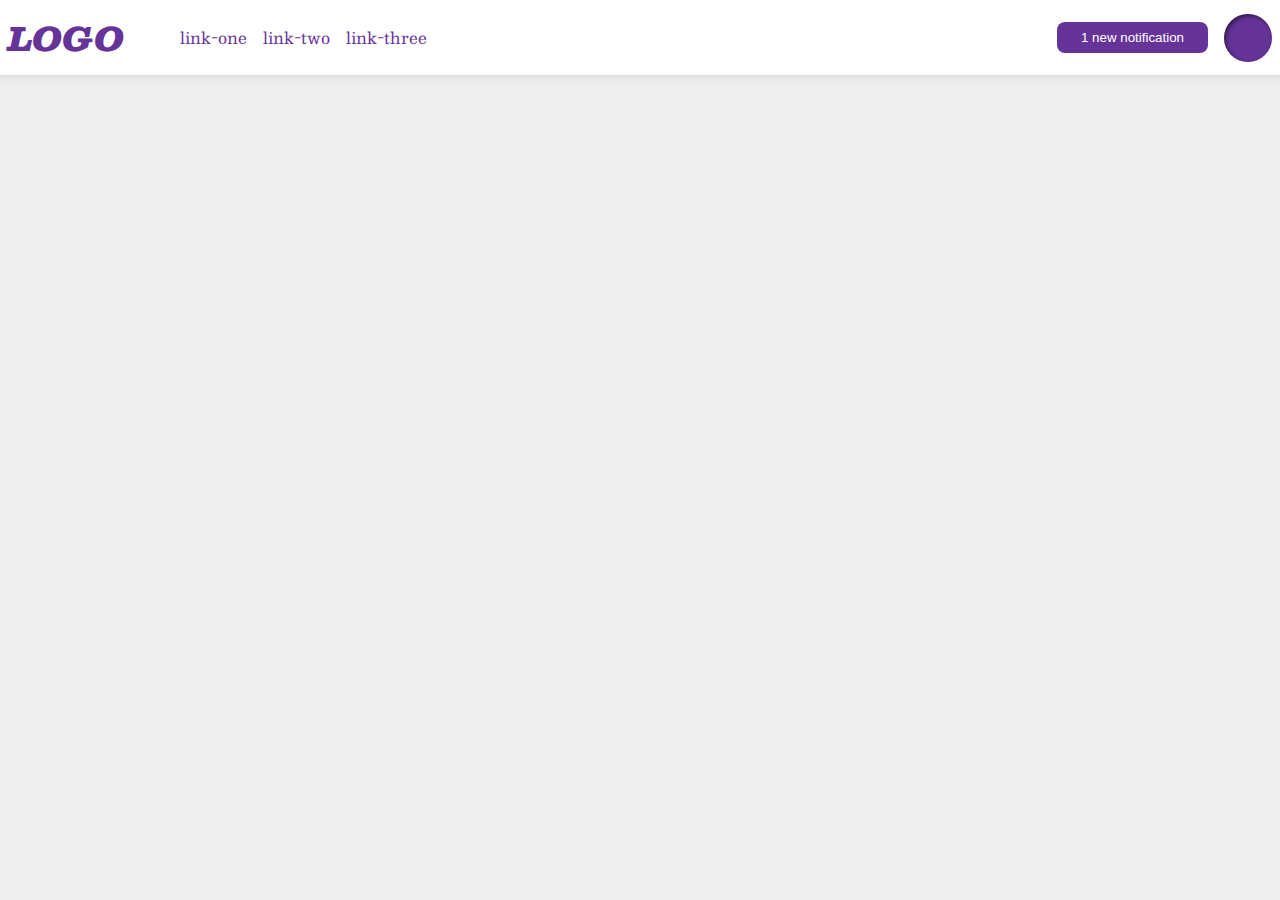
<file: flex/03-flex-header-2/index.html>
<!DOCTYPE html>
<html lang="en">
  <head>
    <meta charset="UTF-8">
    <meta http-equiv="X-UA-Compatible" content="IE=edge">
    <meta name="viewport" content="width=device-width, initial-scale=1.0">
    <title>Flex Header 2</title>
    <link rel="stylesheet" href="style.css">
  </head>
  <body>
    <div class="header">
      <div class="leftSide">
      <div class="logo">
        LOGO
      </div>
      <ul class="links">
        <li><a href="https://google.com">link-one</a></li>
        <li><a href="https://google.com">link-two</a></li>
        <li><a href="https://google.com">link-three</a></li>
      </ul>
    </div>
      <div class="rightSide">
      <button class="notifications">
        1 new notification
      </button>
      <div class="profile-image"></div>
    </div>
    </div>
  </body>
</html>
</file>
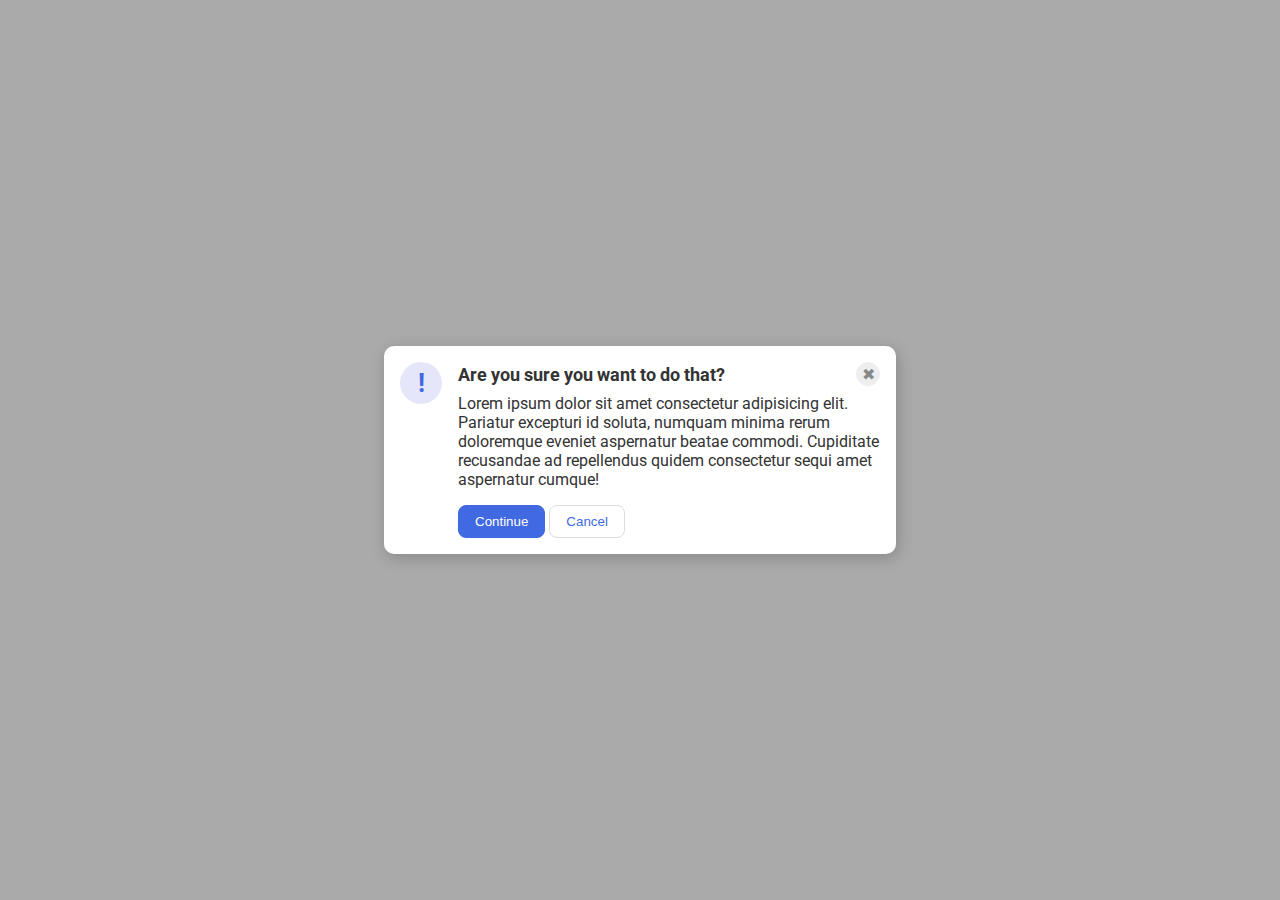
<file: flex/05-flex-modal/index.html>
<!DOCTYPE html>
<html lang="en">
  <head>
    <meta charset="UTF-8">
    <meta http-equiv="X-UA-Compatible" content="IE=edge">
    <meta name="viewport" content="width=device-width, initial-scale=1.0">
    <link rel="stylesheet" href="style.css">
    <title>Modal</title>
  </head>
  <body>
    <div class="modal">
      <div class="icon">!</div>
      <div class="contents">
        <div class="header">Are you sure you want to do that?
          <button class="close-button">✖</button>
        </div>
        <div class="text">Lorem ipsum dolor sit amet consectetur adipisicing elit. Pariatur excepturi id soluta, numquam minima rerum doloremque eveniet aspernatur beatae commodi. Cupiditate recusandae ad repellendus quidem consectetur sequi amet aspernatur cumque!</div>
        <button class="continue">Continue</button>
        <button class="cancel">Cancel</button>
    </div>
    </div>
  </body>
</html>
</file>
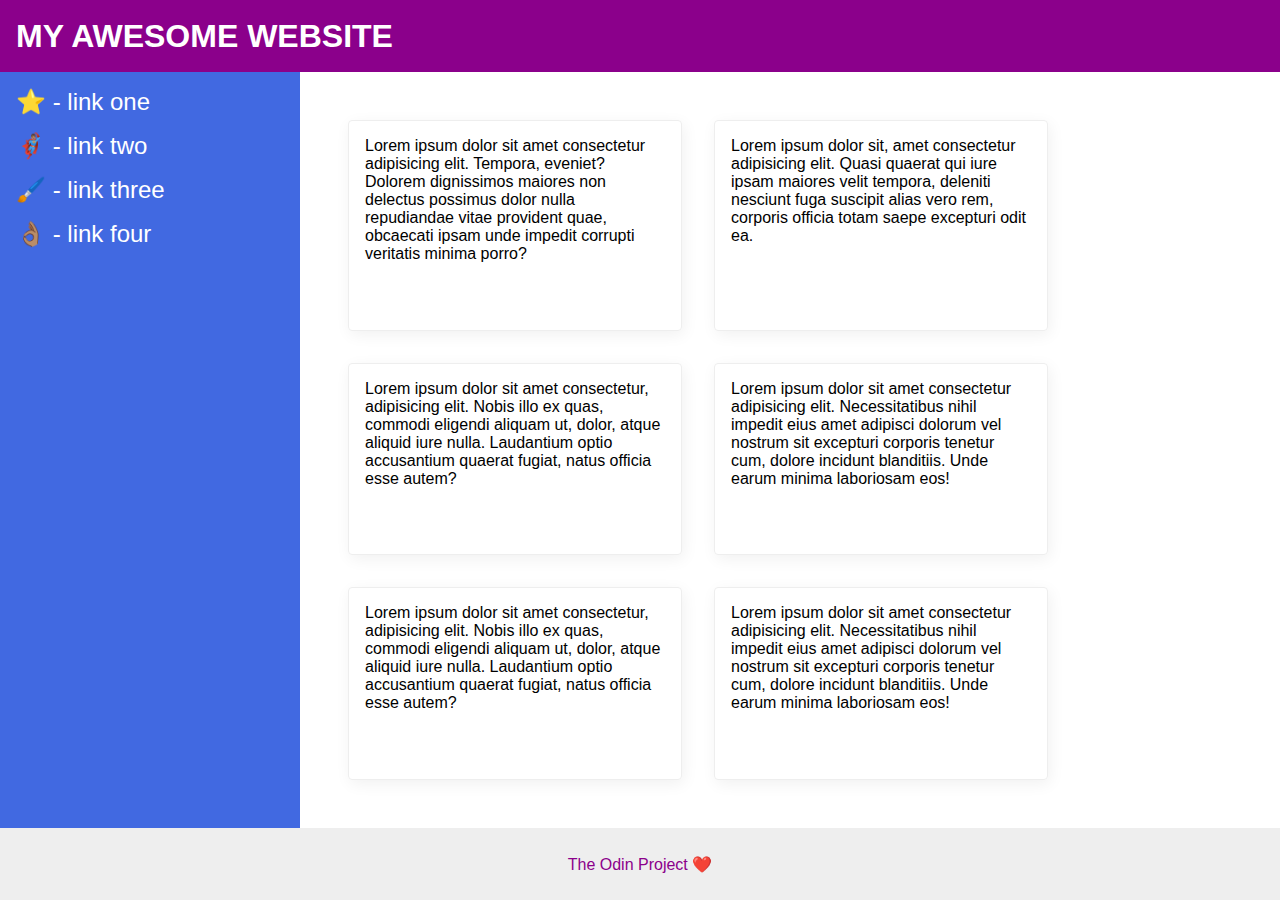
<file: flex/07-flex-layout-2/index.html>
<!DOCTYPE html>
<html lang="en">
  <head>
    <meta charset="UTF-8">
    <meta http-equiv="X-UA-Compatible" content="IE=edge">
    <meta name="viewport" content="width=device-width, initial-scale=1.0">
    <title>The Holy Grail</title>
    <link rel="stylesheet" href="style.css">
  </head>
  <body>
    <div class="header">
      MY AWESOME WEBSITE
    </div>
    <div class="content">
      <div class="sidebar">
        <ul>
          <li><a href="#">⭐ - link one</a></li>
          <li><a href="#">🦸🏽‍♂️ - link two</a></li>
          <li><a href="#">🖌️ - link three</a></li>
          <li><a href="#">👌🏽 - link four</a></li>
        </ul>
      </div>
      <div class="cards">
        <div class="card">Lorem ipsum dolor sit amet consectetur adipisicing elit. Tempora, eveniet? Dolorem dignissimos maiores non delectus possimus dolor nulla repudiandae vitae provident quae, obcaecati ipsam unde impedit corrupti veritatis minima porro?</div>
        <div class="card">Lorem ipsum dolor sit, amet consectetur adipisicing elit. Quasi quaerat qui iure ipsam maiores velit tempora, deleniti nesciunt fuga suscipit alias vero rem, corporis officia totam saepe excepturi odit ea.</div>
        <div class="card">Lorem ipsum dolor sit amet consectetur, adipisicing elit. Nobis illo ex quas, commodi eligendi aliquam ut, dolor, atque aliquid iure nulla. Laudantium optio accusantium quaerat fugiat, natus officia esse autem?</div>
        <div class="card">Lorem ipsum dolor sit amet consectetur adipisicing elit. Necessitatibus nihil impedit eius amet adipisci dolorum vel nostrum sit excepturi corporis tenetur cum, dolore incidunt blanditiis. Unde earum minima laboriosam eos!</div>
        <div class="card">Lorem ipsum dolor sit amet consectetur, adipisicing elit. Nobis illo ex quas, commodi eligendi aliquam ut, dolor, atque aliquid iure nulla. Laudantium optio accusantium quaerat fugiat, natus officia esse autem?</div>
        <div class="card">Lorem ipsum dolor sit amet consectetur adipisicing elit. Necessitatibus nihil impedit eius amet adipisci dolorum vel nostrum sit excepturi corporis tenetur cum, dolore incidunt blanditiis. Unde earum minima laboriosam eos!</div>
      </div>
    </div>

    <div class="footer">
      The Odin Project ❤️
    </div>
  </body>
</html>
</file>
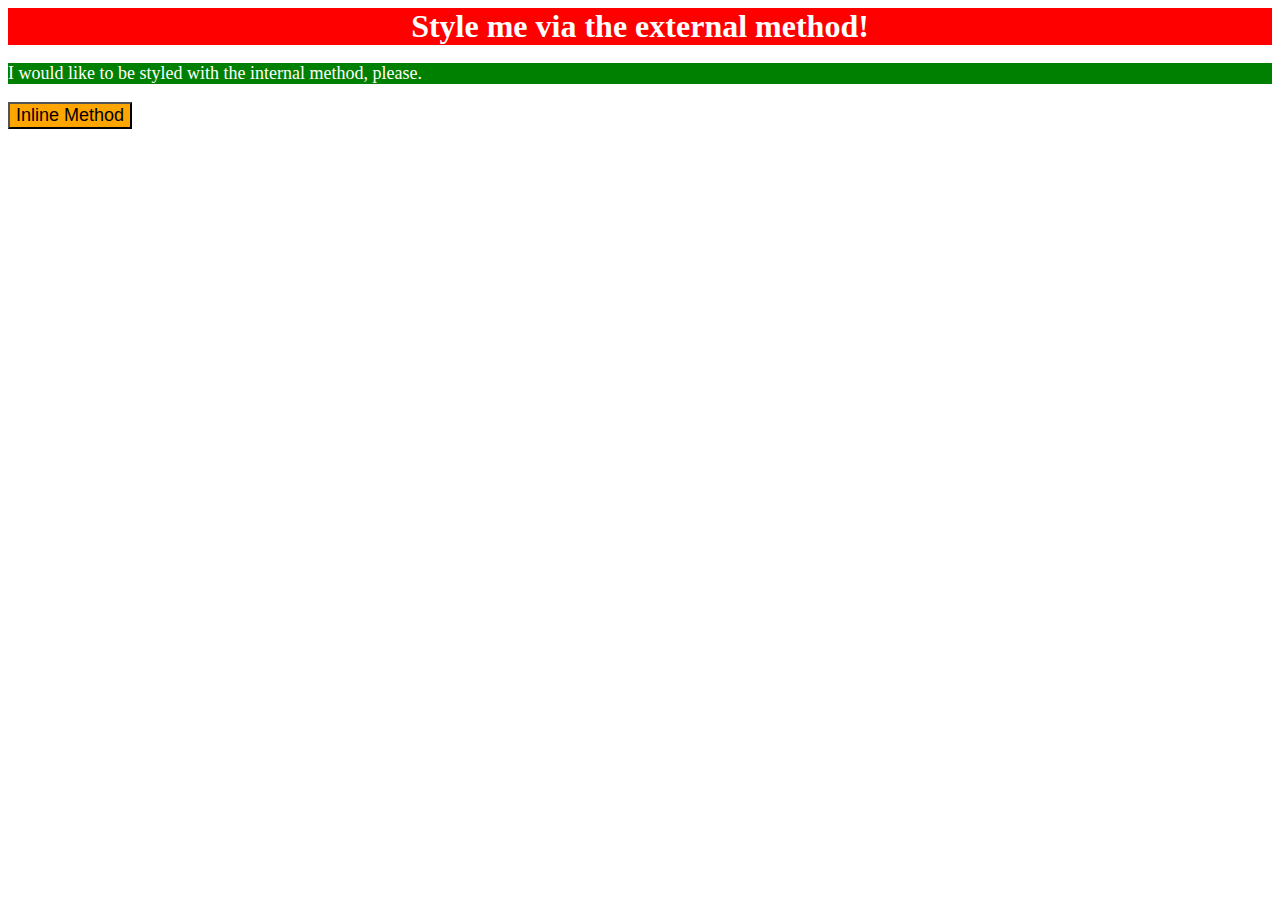
<file: foundations/01-css-methods/index.html>
<!DOCTYPE html>
<html lang="en">
  <head>
    <meta charset="UTF-8">
    <meta http-equiv="X-UA-Compatible" content="IE=edge">
    <meta name="viewport" content="width=device-width, initial-scale=1.0">
    <title>Methods for Adding CSS</title>
    <link rel="stylesheet" href="style.css">

    <style>
      p {
      background-color: green;
      color: white;
      font-size: 18px;
      }

    </style>
  </head>
  <body>
    <div>Style me via the external method!</div>
    <p>I would like to be styled with the internal method, please.</p>
    <button style="background-color: orange; font-size: 18px;">Inline Method</button>
  </body>
</html>
</file>
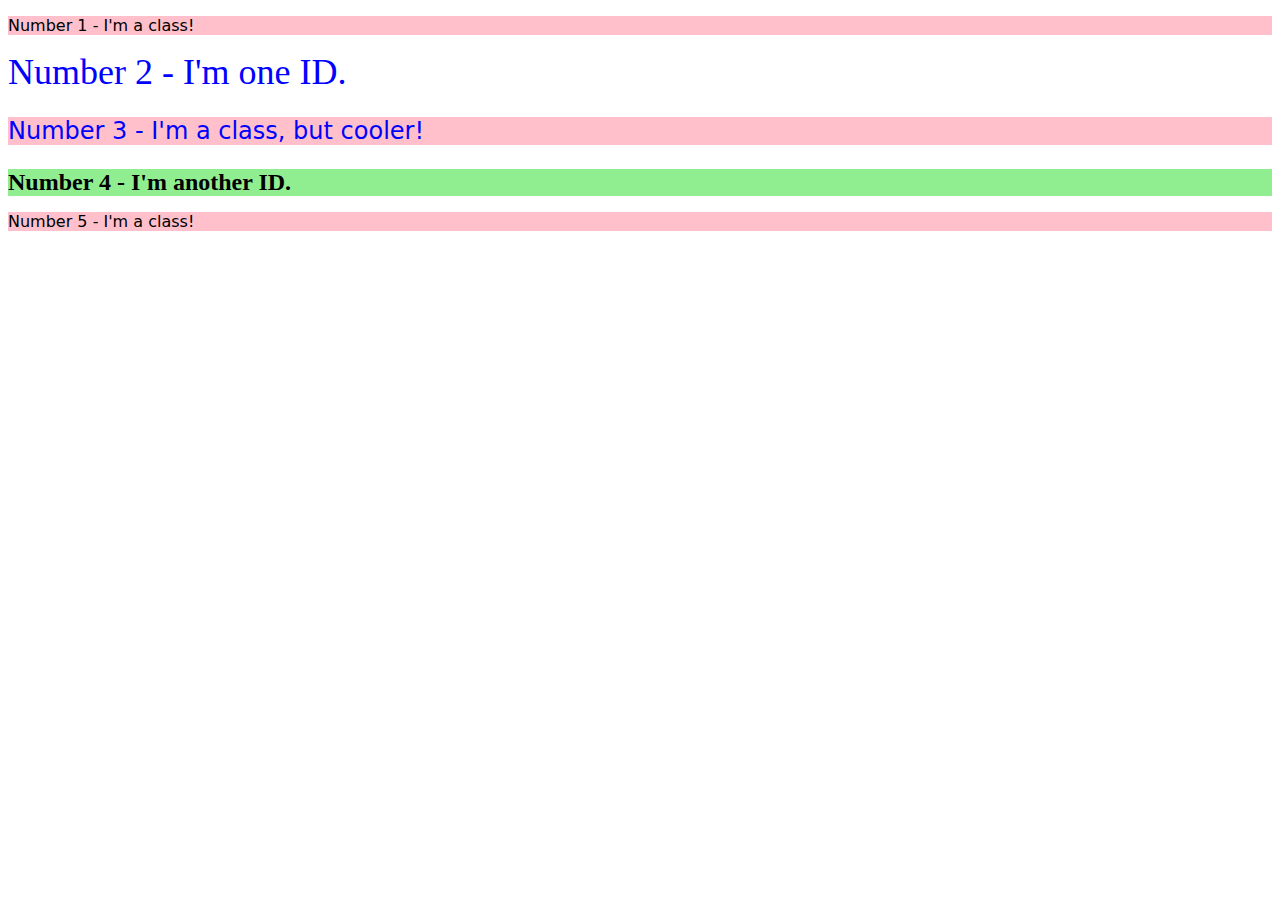
<file: foundations/02-class-id-selectors/index.html>
<!DOCTYPE html>
<html lang="en">
  <head>
    <meta charset="UTF-8">
    <meta http-equiv="X-UA-Compatible" content="IE=edge">
    <meta name="viewport" content="width=device-width, initial-scale=1.0">
    <title>Class and ID Selectors</title>
    <link rel="stylesheet" href="style.css">
  </head>
  <body>
    <p class="oddEle">Number 1 - I'm a class!</p>
    <div id="secondEle">Number 2 - I'm one ID.</div>
    <p class="oddEle" id="thirdEle">Number 3 - I'm a class, but cooler!</p>
    <div id="fourthEle">Number 4 - I'm another ID.</div>
    <p class="oddEle">Number 5 - I'm a class!</p>
  </body>
</html>
</file>
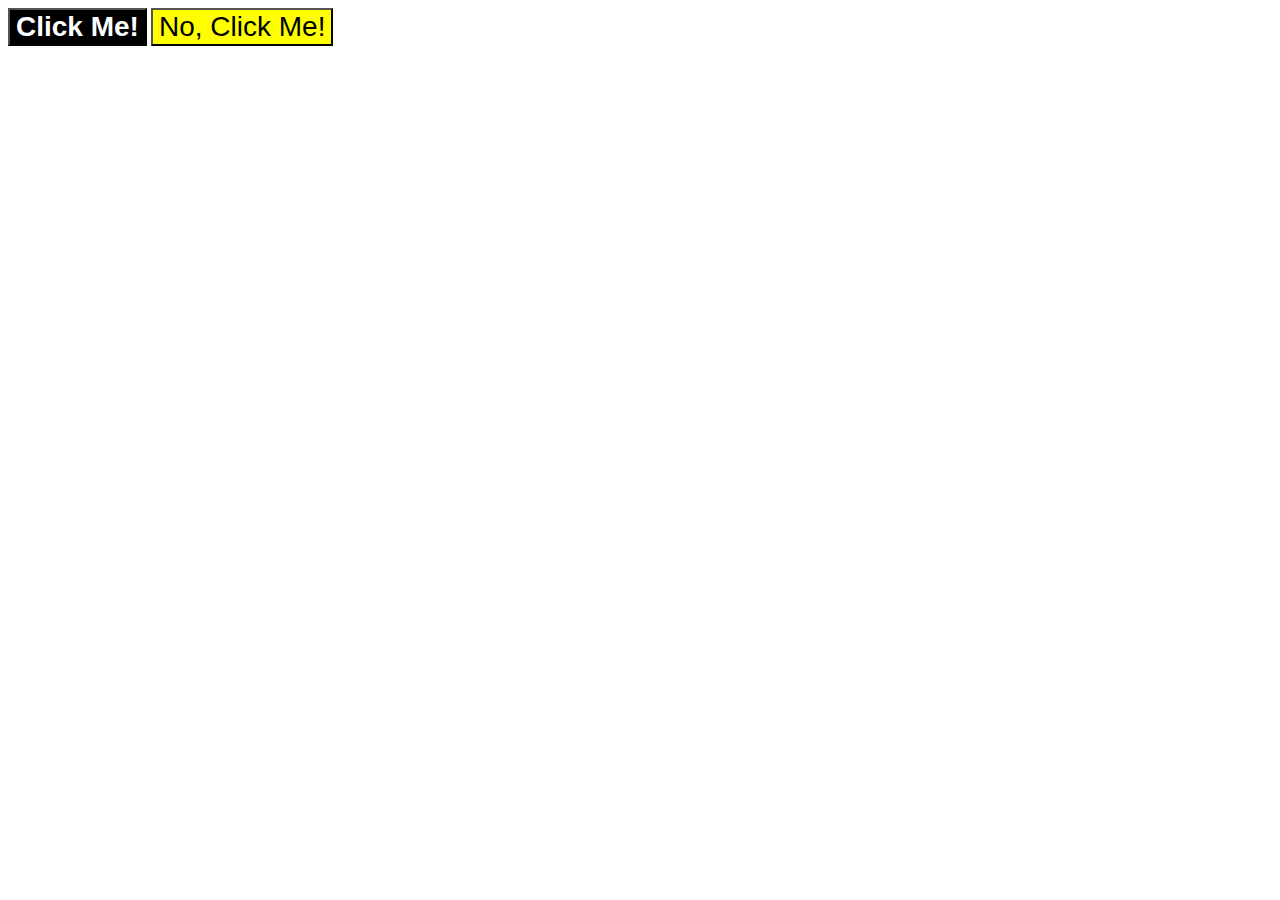
<file: foundations/03-grouping-selectors/index.html>
<!DOCTYPE html>
<html lang="en">
  <head>
    <meta charset="UTF-8">
    <meta http-equiv="X-UA-Compatible" content="IE=edge">
    <meta name="viewport" content="width=device-width, initial-scale=1.0">
    <title>Grouping Selectors</title>
    <link rel="stylesheet" href="style.css">
  </head>
  <body>
    <button class="firstEle">Click Me!</button>
    <button class="secondEle">No, Click Me!</button>
  </body>
</html>
</file>
<file: flex/03-flex-header-2/style.css>
/* this is some magical font-importing.  
you'll learn about it later. */
@import url('https://fonts.googleapis.com/css2?family=Besley:ital,wght@0,400;1,900&display=swap');

body {
  margin: 0;
  background: #eee;
  font-family: Besley, serif;
}

.header {
  background: white;
  border-bottom: 1px solid #ddd;
  box-shadow: 0 0 8px rgba(0,0,0,.1);
  display: flex;
  justify-content: space-between;
  padding: 8px;
}

.leftSide {
  display: flex;
  align-items: center;
  gap: 16px;
}

.rightSide {
  display: flex;
  align-items: center;
  gap: 16px;
}

.profile-image {
  background: rebeccapurple;
  box-shadow: inset 2px 2px 4px rgba(0,0,0,.5);
  border-radius: 50%;
  width: 48px;
  height: 48px;
  margin-left: auto;
}

.logo {
  color: rebeccapurple;
  font-size: 32px;
  font-weight: 900;
  font-style: italic;
}

button {
  border: none;
  border-radius: 8px;
  background: rebeccapurple;
  color: white;
  padding: 8px 24px;
}

a {
  /* this removes the line under our links */
  text-decoration: none;
  color: rebeccapurple;
}

ul {
  list-style-type: none;
  display: flex;
  gap: 16px;
}
</file>
<file: flex/05-flex-modal/style.css>
@import url('https://fonts.googleapis.com/css2?family=Roboto:wght@400;700&display=swap');

html, body {
  height: 100%;
}

body {
  font-family: Roboto, sans-serif;
  margin: 0;
  background: #aaa;
  color: #333;
  /* I'll give you this one for free lol */
  display: flex;
  align-items: center;
  justify-content: center;
}

.modal {
  background: white;
  width: 480px;
  border-radius: 10px;
  box-shadow: 2px 4px 16px rgba(0,0,0,.2);
  display: flex;
  gap: 16px;
  padding: 16px;
}

.icon {
  color: royalblue;
  font-size: 26px;
  font-weight: 700;
  background: lavender;
  width: 42px;
  height: 42px;
  border-radius: 50%;
  display: flex;
  align-items: center;
  justify-content: center;
  flex-shrink: 0;
  
}

.header {
  display: flex;
  justify-content: space-between;
  align-items: center;
  font-size: 18px;
  font-weight: 700;
  margin-bottom: 8px
}

.text {
  margin-bottom: 16px;
}
.close-button {
  background: #eee;
  border-radius: 50%;
  color: #888;
  font-weight: 400;
  font-size: 16px;
  height: 24px;
  width: 24px;
  display: flex;
  align-items: center;
  justify-content: center;
  border: 1px solid #eee;
  padding: 0;

}

button {
  cursor: pointer;
  padding: 8px 16px;
  border-radius: 8px;
}

button.continue {
  background: royalblue;
  border: 1px solid royalblue;
  color: white;
}

button.cancel {
  background: white;
  border: 1px solid #ddd;
  color: royalblue;
}
</file>
<file: flex/07-flex-layout-2/style.css>
body {
  font-family: -apple-system, BlinkMacSystemFont, 'Segoe UI', Roboto, Oxygen, Ubuntu, Cantarell, 'Open Sans', 'Helvetica Neue', sans-serif;
  margin: 0;
  min-height: 100vh;
  display: flex;
  flex-direction: column;
}

.header {
  height: 72px;
  background: darkmagenta;
  color: white;
  display: flex;
  align-items: center;
  font-weight: 900;
  font-size: 32px;
  padding: 0 16px;
}

.footer {
  height: 72px;
  background: #eee;
  color: darkmagenta;
  display: flex;
  align-items: center;
  justify-content: center;
}

.sidebar {
  width: 300px;
  background: royalblue;
  box-sizing: border-box;
  flex-shrink: 0;
  padding: 16px;
}

.card {
  border: 1px solid #eee;
  box-shadow: 2px 4px 16px rgba(0,0,0,.06);
  border-radius: 4px;
  width: 300px;
  padding: 16px;
}

.cards {
  display: flex;
  flex-wrap: wrap;
  padding: 48px;
  gap: 32px;
  
}

.content {
  display: flex;
  flex: 1;
}

a{  
  text-decoration: none;
  color: white;
  font-size: 24px;
}

ul {
  list-style-type: none;
  padding: 0;
  margin: 0;
}

li {
  margin-bottom: 16px;
}
</file>
<file: foundations/01-css-methods/style.css>
div {
    background-color: red;
    color: white;
    font-size: 32px;
    text-align: center;
    font-weight: bold;
}
</file>
<file: foundations/02-class-id-selectors/style.css>
.oddEle {  
    background-color: pink;
    font-family: 'Verdana', 'DejaVu Sans', sans-serif;

}

#secondEle {
    color: blue;
    font-size: 36px;
}

#thirdEle {
    color: blue;
    font-size: 24px;
}

#fourthEle {
    background-color: lightgreen;
    font-size: 24px;
    font-weight: bold;
}
</file>
<file: foundations/03-grouping-selectors/style.css>
.firstEle,
.secondEle {
    font-size: 28px;
    font-family: 'Helvetica', 'Times New Roman', sans-serif;
}

.firstEle {
    background-color: black;
    color: white;
    font-weight: bold;
}

.secondEle {
    background-color: yellow;
}
</file>
